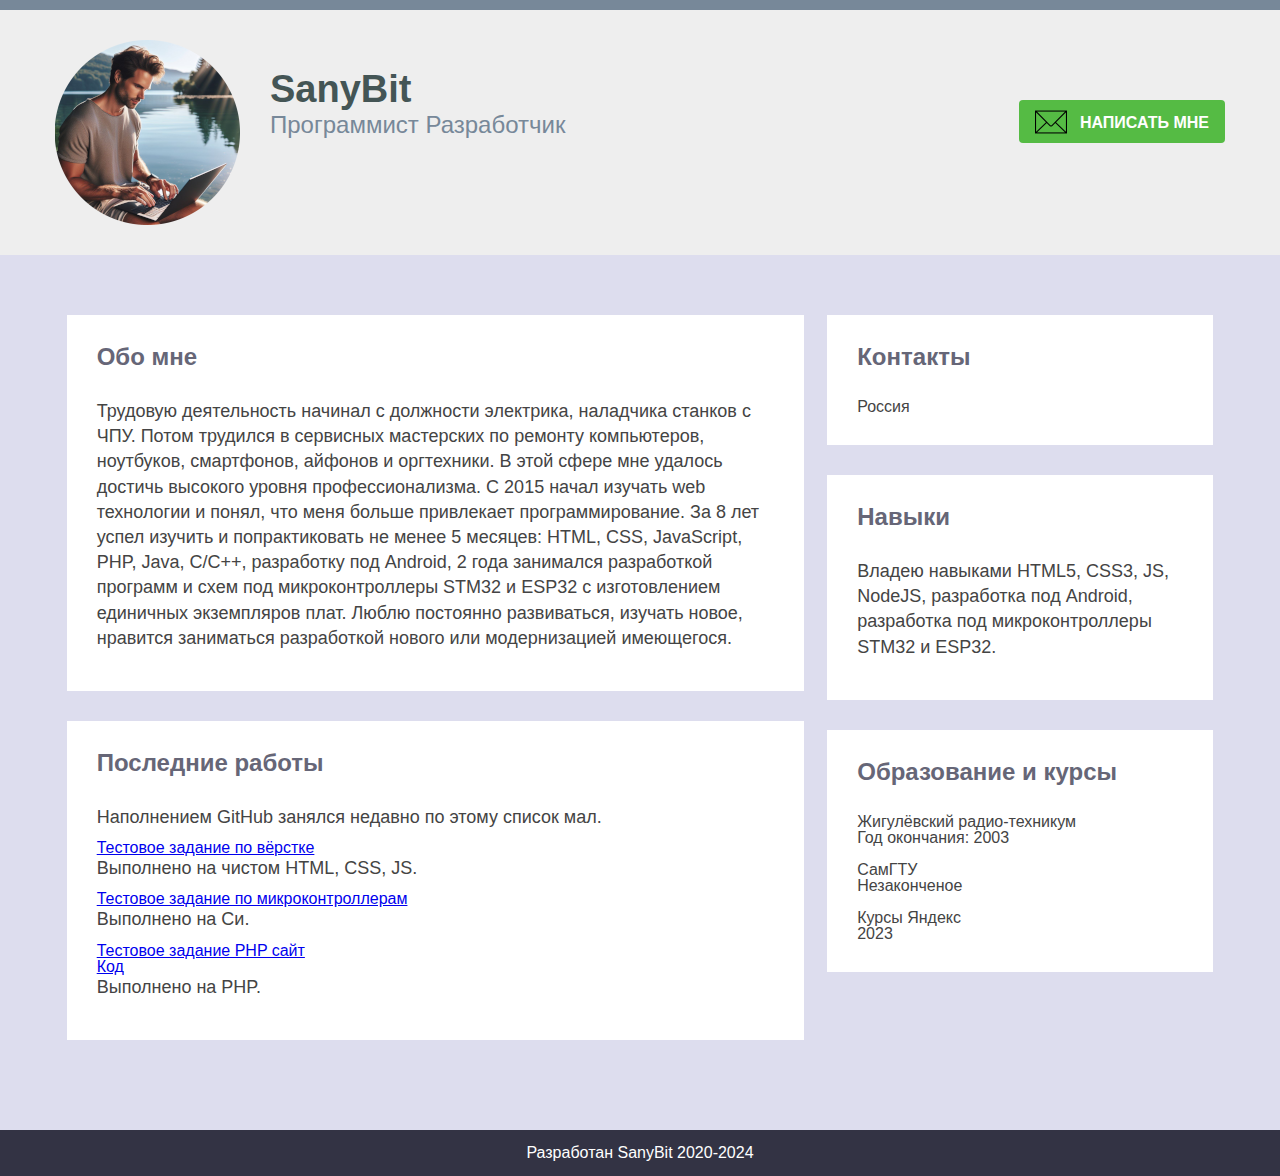
<file: index.html>
<!DOCTYPE html>
<html lang="ru">
<head>
	<title>Блог SanyBit</title>
	<meta http-equiv="Content-Type" content="text/html; charset=utf-8" />
	<meta name="viewport" content="width=device-width, initial-scale=1.0">
	<meta name="description" content="Блог SanyBit" />
	<meta name="keywords" content="SanyBit, вёрстка сайтов, разработка приложений" />
	<link type="text/css" rel="stylesheet" href="css/main.css" />
	<link rel="shortcut icon" href="favicon.ico">
	<script src="//code.jivo.ru/widget/2bRTz7xyrb" async></script>
</head>
<body>
	<header>
		<div class="container">
			<img class="profile_image" src="images/sanu1.png" alt="Sanu Alex">
			<div id="phone" class="profile_content">
                <h1>SanyBit</h1>
                <h2>Программист Разработчик</h2>
				
            </div>
			<a class="profile_contact" href="pages/mail.html" title="отправить сообщение с сайта" target="_blank">
				<span></span> Написать мне
			</a>
		</div>
		<div class="clear"></div>
	</header>
	<section>
		<div class="container">
			<div class="left_column">
				<article>
					<h2>Обо мне</h2>
					<p>Трудовую деятельность начинал с должности электрика, наладчика станков с ЧПУ. Потом трудился в сервисных мастерских по ремонту компьютеров, ноутбуков, смартфонов, айфонов и оргтехники. В этой сфере мне удалось достичь высокого уровня профессионализма. С 2015 начал изучать web технологии и понял, что меня больше привлекает программирование. За 8 лет успел изучить и попрактиковать не менее 5 месяцев: HTML, CSS, JavaScript, PHP, Java, C/C++, разработку под Android, 2 года занимался разработкой программ и схем под микроконтроллеры STM32 и ESP32 с изготовлением единичных экземпляров плат. Люблю постоянно развиваться, изучать новое, нравится заниматься разработкой нового или модернизацией имеющегося.</p>
				</article>
				<article class="latest_projects">
					<h2 class="heading">Последние работы</h2>
					<div class="content">
						<p>Наполнением GitHub занялся недавно по этому список мал.</p>
						<h3 class="title"><a href="https://sanybit.github.io/funbox/" target="_blank">Тестовое задание по вёрстке</a></h3>
						<p class="summary">Выполнено на чистом HTML, CSS, JS.</p>
						<h3 class="title"><a href="https://github.com/sanybit/ferroni" target="_blank">Тестовое задание по микроконтроллерам</a></h3>
						<p class="summary">Выполнено на Cи.</p>
						<h3 class="title"><a href="http://j93766d2.beget.tech/task" target="_blank">Тестовое задание PHP сайт</a></h3>
						<h3 class="title"><a href="https://github.com/sanybit/beejee">Код</a></h3>
						<p class="summary">Выполнено на PHP.</p>
					</div>
				</article>
			</div>
			<div class="right_column">
				<article>
                    <div class="section-inner">
                        <h2 class="heading sr-only">Контакты</h2>
                        <div id="contacts" class="content">
                            Россия
                        </div><!--//content-->  
                    </div><!--//section-inner-->                 
                </article>
				<article class="skills aside section">
                    <div class="section-inner">
                        <h2 class="heading">Навыки</h2>
                        <div class="content">
                            <p class="intro">
                                Владею навыками HTML5, CSS3, JS, NodeJS, разработка под Android, разработка под микроконтроллеры STM32 и ESP32.</p>             
                        </div><!--//content-->  
                    </div><!--//section-inner-->                 
                </article>
				<article class="education aside section">
                    <div class="section-inner">
                        <h2 class="heading">Образование и курсы</h2>
                        <div class="content">
                            <div class="item">                      
                                <h3 class="title"><i class="fa fa-graduation-cap"></i>Жигулёвский радио-техникум</h3>
                                <h4 class="university">Год окончания: <span class="year">2003</span></h4>
                            </div><!--//item-->
							<br>
                            <div class="item">
                                <h3 class="title"><i class="fa fa-graduation-cap"></i>СамГТУ</h3>
                                <h4 class="university">Незаконченое</h4>
                            </div><!--//item-->
							<br>
							<div class="item">
                                <h3 class="title"><i class="fa fa-graduation-cap"></i>Курсы Яндекс</h3>
                                <h4 class="university">2023</h4>
                            </div><!--//item-->
                        </div><!--//content-->
                    </div><!--//section-inner-->
                </article>
			</div>
			<div class="clear"></div>
		</div>
	</section>
	<footer>
		<div class="container">
            <p>Разработан SanyBit 2020-2024</p>
        </div>
	</footer>
	<script>
		function copy_email(mail_copy) {
		  var copyText = document.getElementById(mail_copy);
		  navigator.clipboard.writeText(copyText.innerHTML);
		  copyText.style.color = 'green';
		}
	</script>
	<script src="js/traffic.js"></script>
	<script src="js/info.js"></script>
</body>
</html>
</file>
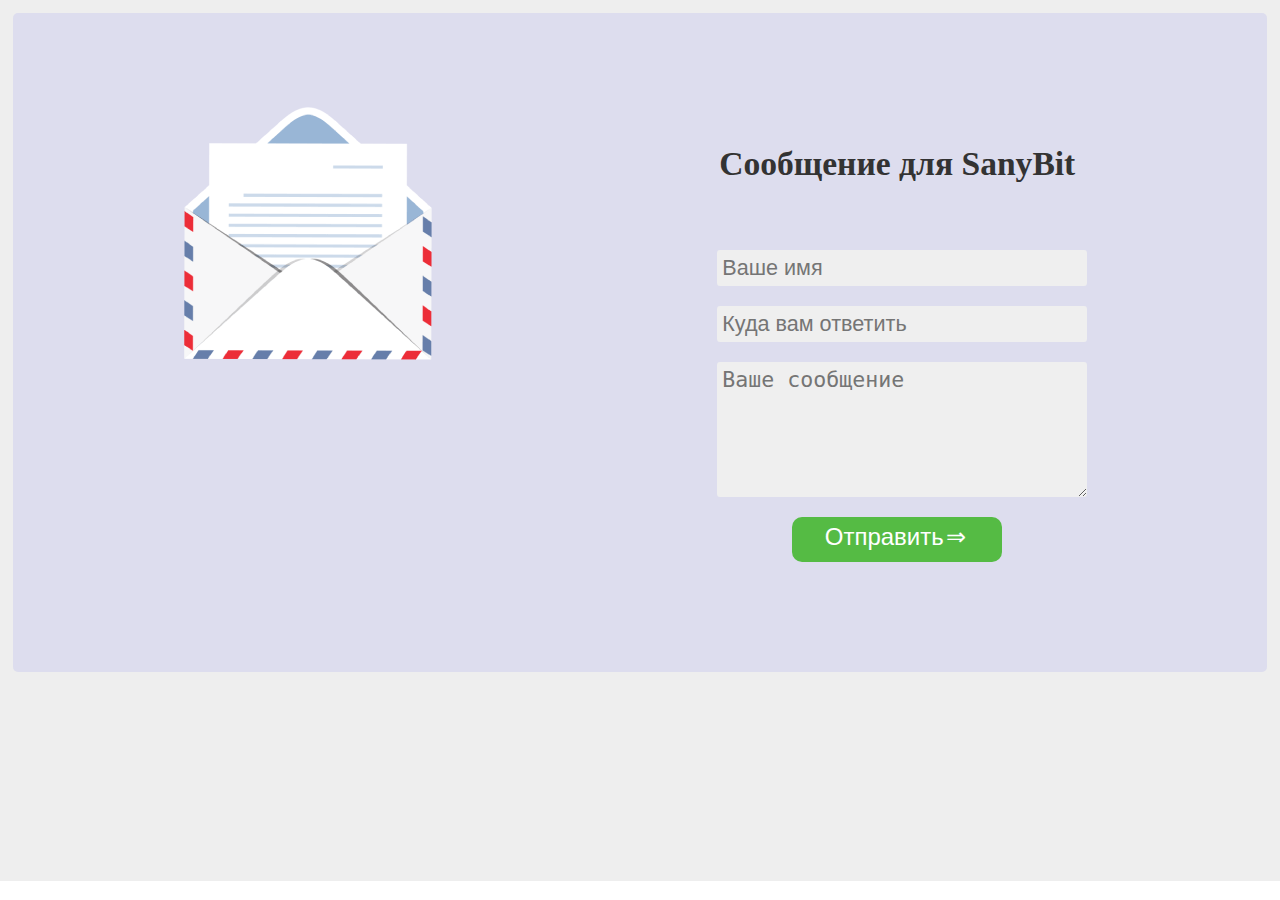
<file: pages/mail.html>
<!DOCTYPE html>
<html lang="ru">
<head>
	<title>Письмо для SanyBit</title>
	<meta http-equiv="Content-Type" content="text/html; charset=utf-8" />
	<meta name="viewport" content="width=device-width, initial-scale=1.0">
	<meta name="description" content="Письмо для Sanu Alex" />
	<meta name="keywords" content="SanyBit, вёрстка сайтов, разработка программ" />
	<link type="text/css" rel="stylesheet" href="../css/mail.css" />
	<link rel="shortcut icon" href="favicon.ico">
</head>
<body>
	<div class="container_mail">
		<div class="content_mail">
			<div class="mail_img">
				<img src="../images/email.png" alt="IMG">
			</div>
			<form id="form" class="form_mail" method="post">
				<h1>Сообщение для <span class="sanu">SanyBit</span></h1>
				<div class="form_mail_input">
					<input class="input" type="text" name="name" placeholder="Ваше имя" required>
					<input class="nickname" type="text" name="nickname_1" placeholder="Ваше прозвище">
				</div>
				<div class="form_mail_input">
					<input class="input" type="text" name="email" placeholder="Куда вам ответить" required>
					<input class="nickname" type="text" name="nickname_2" placeholder="Ваша почта">
				</div>
				<div class="form_mail_input">
					<textarea class="input" name="message" rows="5" placeholder="Ваше сообщение" required></textarea>
				</div>
				<div class="form_mail_button">
					<div class="button_box">
						<input class="button" type="submit" value="Отправить">
						<span class="arrow">&rArr;</span>
					</div>
				</div>
				<input type="hidden" name="eleter" value="send">
			</form>
		</div>
	</div>
	<script src="../js/send.js"></script>
</body>
</html>
</file>
<file: css/mail.css>
html, body {
	width: 100%;
	height: 100%;
	margin: 0;
	padding: 0;
	font-size: 24px;
}

.container_mail {
	width: 98%;
	height: 95%;
	padding: 1%;
	background-color: #eee;
}

.content_mail {
	width: 94%;
	background: #dde;
	border-radius: 5px;
	display: flex;
	padding: 90px 3%;
}

.mail_img {
	text-align: center;
	margin: 0 auto;
}

.mail_img img {
	width: 100%;
	transition-duration: 0.8s;
}

.mail_img img:hover {
	width: 110%;
}
	
@media (max-width: 670px) {
	.content_mail {
		display: block;
	}
	.mail_img img {
		padding-top: 3%;
		width: 30%;
	}
	.mail_img img:hover {
		padding-top: 0;
		width: 33%;
	}
}

.form_mail {
	width: 360px;
	margin: 0 auto;
	padding: 20px 20px;
}

.form_mail h1 {
	display: block;
	font-size: 140%;
	color: #333333;
	text-align: center;
	padding-bottom: 44px;
}

.form_mail h1:hover .sanu {
	color: #333399;
}

.form_mail_input {
    width: 100%;
    margin-bottom: 20px;
}

.form_mail_input .input {
    display: block;
	width: 100%;
	background: #efefef;
	font-size: 90%;
	color: #555;
	border: none;
	border-radius: 3px;
	padding: 5px;
	font-weight: 400;
	outline: none;
	touch-action: manipulation;
	transition-property: box-shadow;
	transition-duration: 0.8s;
}

.form_mail_input .input:hover {
    display: block;
	width: 100%;
	background: #fff;
	font-size: 90%;
	color: #555;
	border: none;
	border-radius: 3px;
	padding: 5px;
	font-weight: 400;
	outline: none;
	touch-action: manipulation;
	transition-property: box-shadow;
	transition-duration: 0.8s;
}

.form_mail_input .input:focus {
	box-shadow: 4px 4px 8px #00f;
	border: 1px solid #00f;
	padding: 4px;
}

.form_mail_button {
	text-align: center;
}

.form_mail_button .button_box {
	display: inline-block;
	min-width: 190px;
	height: 40px;
	border-radius: 10px;
	background: #5b4;
	transition: all 0.4s;
	padding: 5px 10px 0;
}

.form_mail_button .button {
	color: #fff;
	font-size: 100%;
	border: none;
	background: none;
}

.arrow {
	color: #fff;
	position: relative;
	left: -10px;
	transition: all 0.4s;
}

.form_mail_button .button_box:hover {
	background: #392;
}

.form_mail_button .button_box:hover .arrow {
	left: 10px;
}

.nickname {
	display: none;
}
</file>
<file: css/main.css>
@import url("reset.css");
@import url("header.css");
@import url("content.css");
@import url("footer.css");
@import url("adaptation.css");

.clear {
	clear: both;
}

body {
	font-family: arial, sans-serif;
	color: #444;
	background: #dde;
	font-size: 16px;
}

.container {
	max-width: 1170px;
	padding: 0 2%;
	margin: 0 auto;
}
</file>
